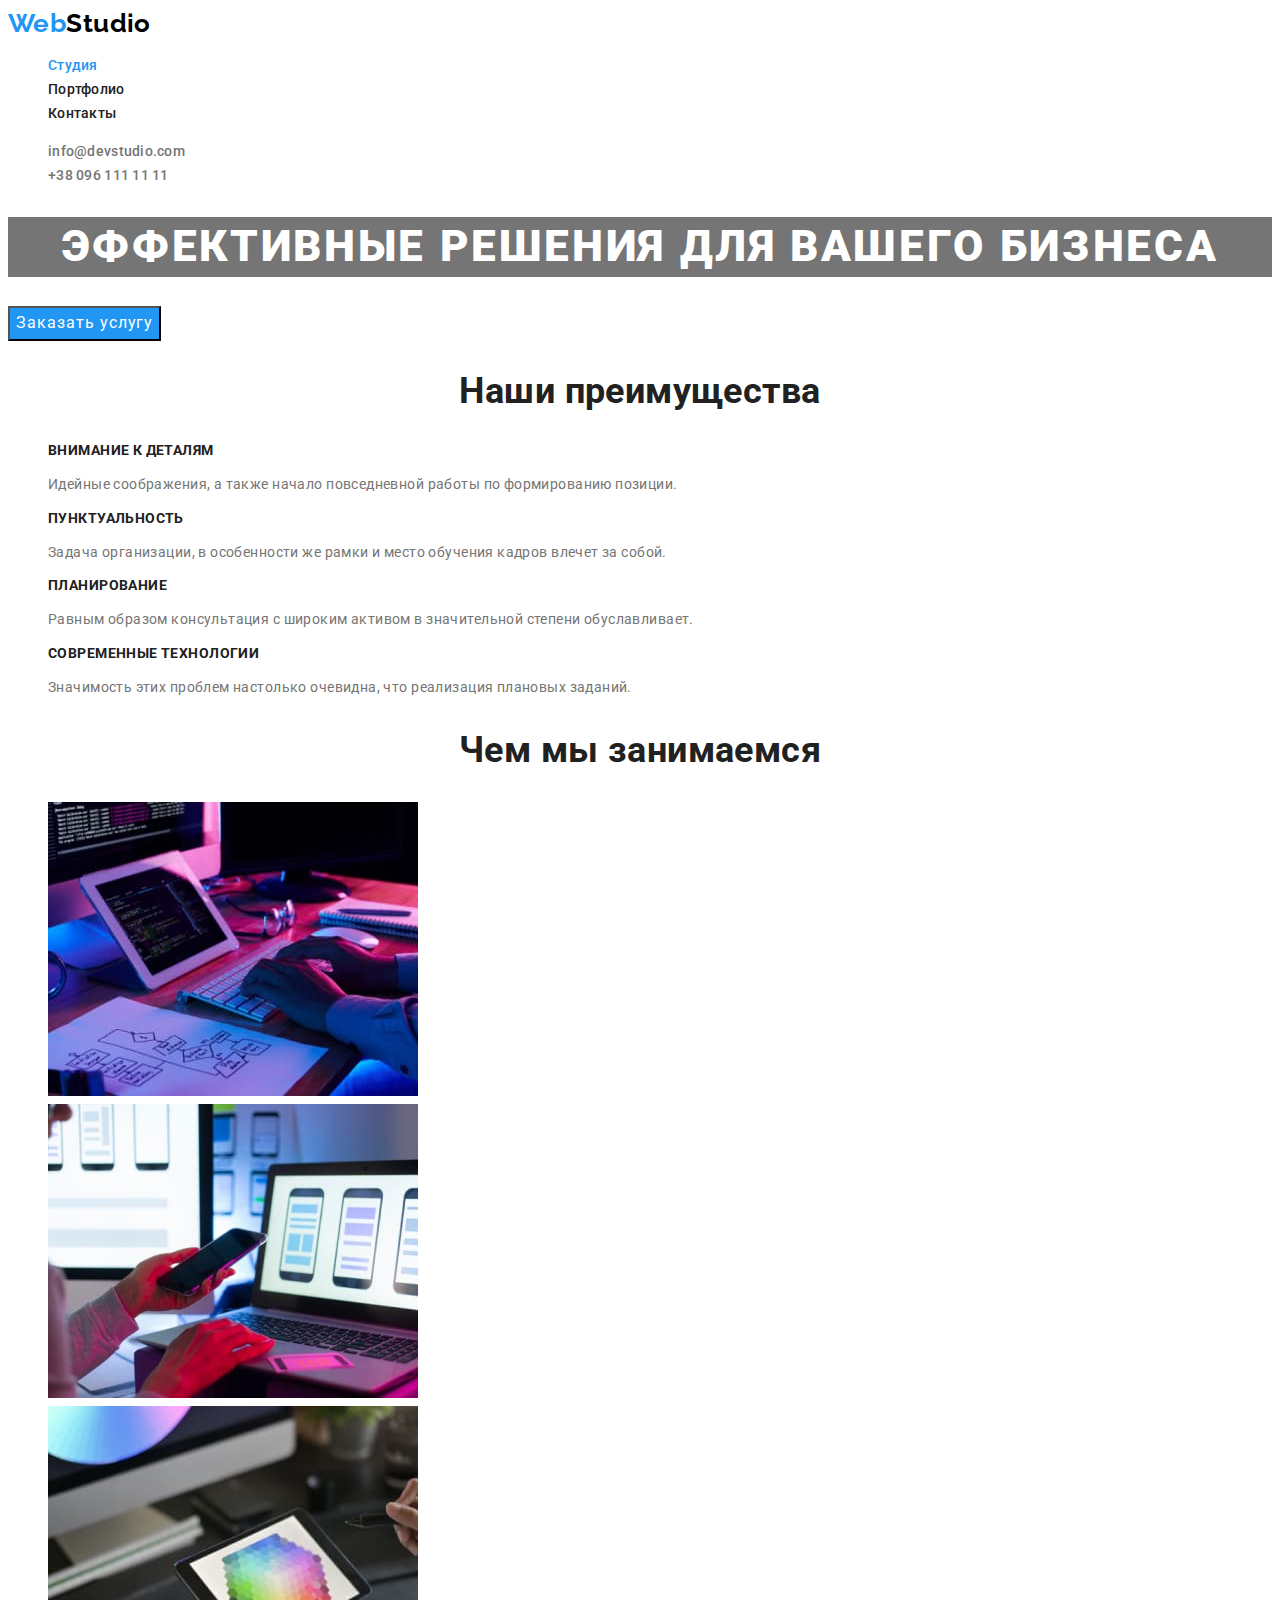
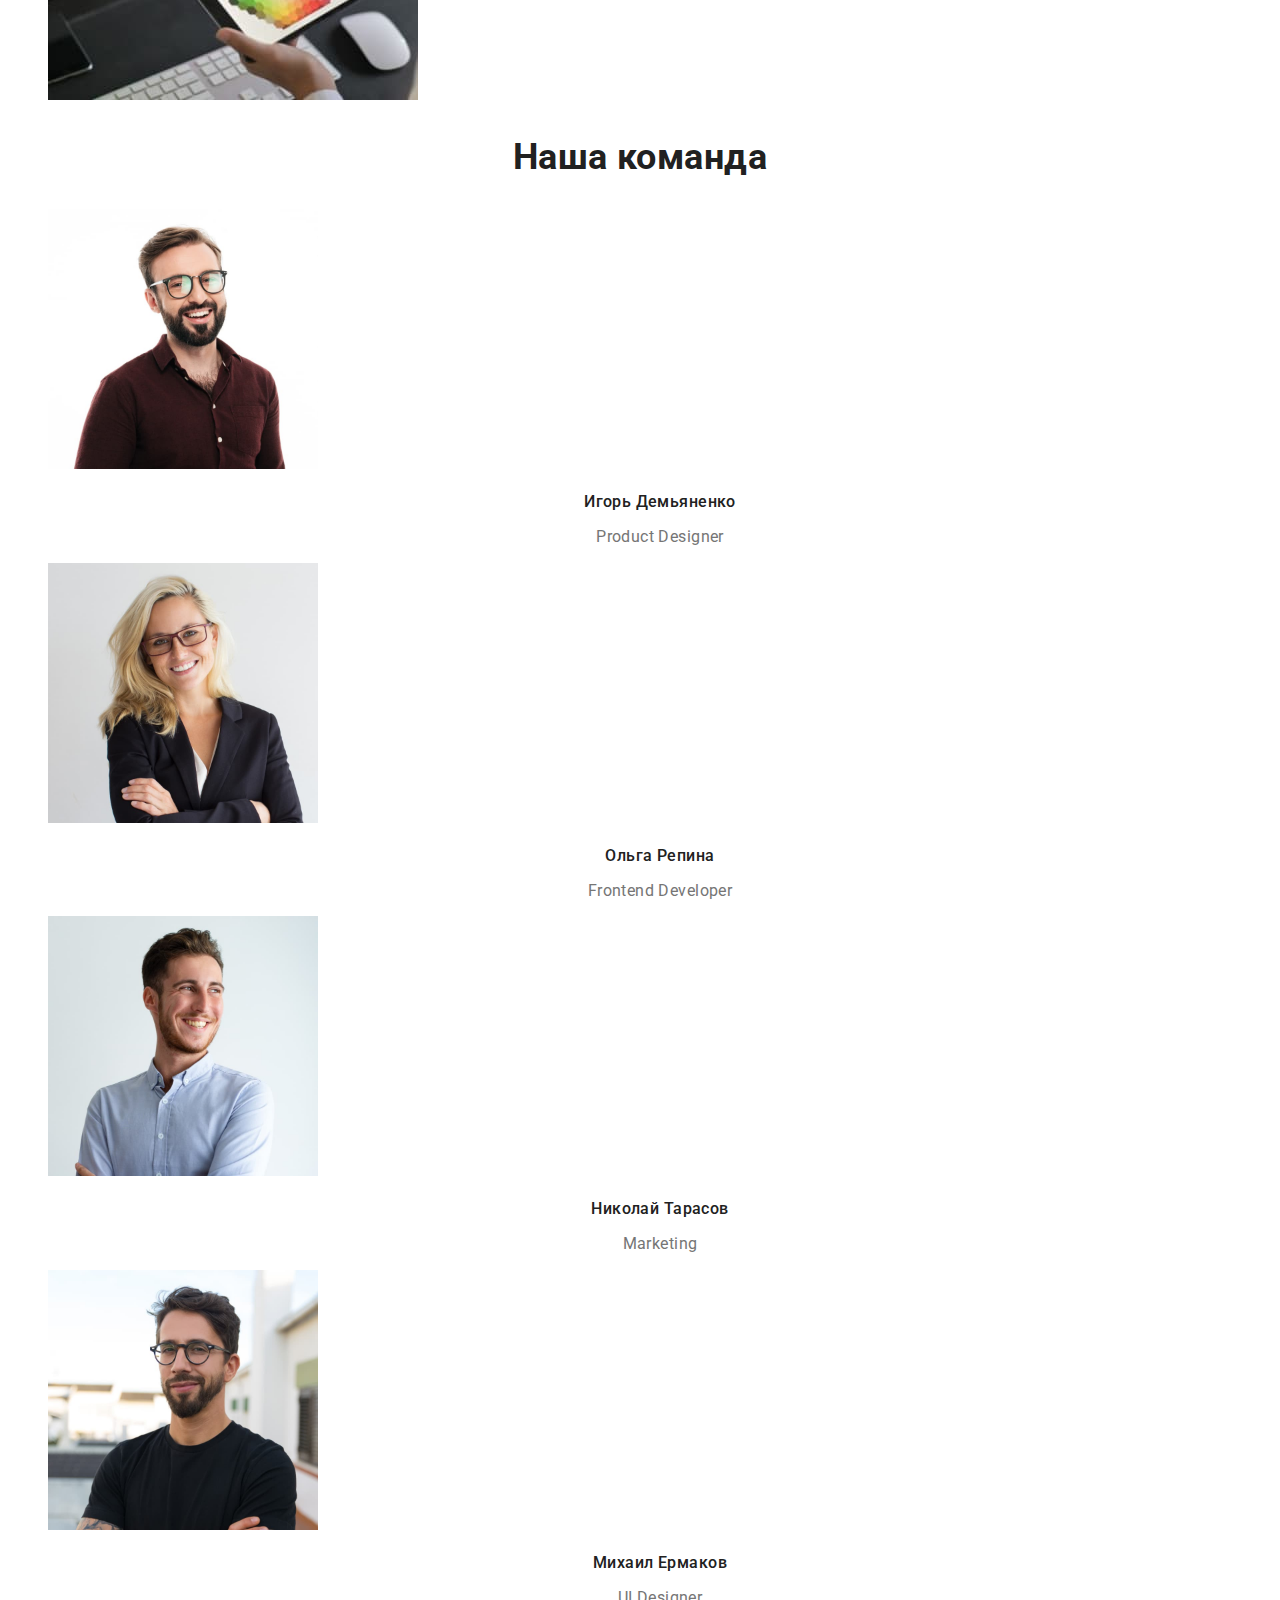
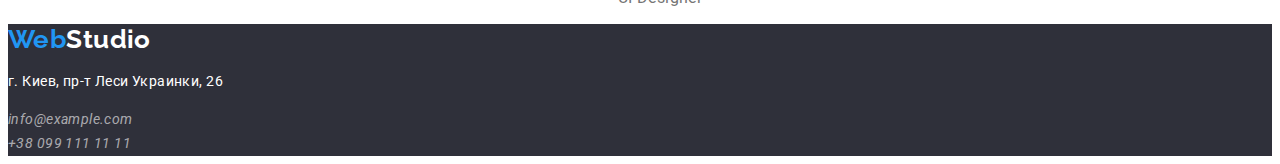
<file: index.html>
<!DOCTYPE html>
<html lang="ru">
  <head>
    <meta charset="UTF-8" />
    <meta http-equiv="X-UA-Compatible" content="IE=edge" />
    <meta name="viewport" content="width=device-width, initial-scale=1.0" />
    <title>Студия</title>
    <link rel="preconnect" href="https://fonts.googleapis.com" />
    <link rel="preconnect" href="https://fonts.gstatic.com" crossorigin />
    <link
      href="https://fonts.googleapis.com/css2?family=Raleway:wght@700&family=Roboto:wght@400;500;700;900&display=swap"
      rel="stylesheet"
    />
    <link rel="stylesheet" href="./css/styles.css" />
  </head>
  <body>
    <!-- Header -->
    <header>
      <!-- Навигация -->
      <nav>
        <a class="logo" href="./index.html"
          >Web<span class="logo-part">Studio</span></a
        >
        <ul class="nav-list">
          <li>
            <a class="nav-link current" href="./index.html">Студия</a>
          </li>
          <li><a class="nav-link" href="./portfolio.html">Портфолио</a></li>
          <li><a class="nav-link" href="">Контакты</a></li>
        </ul>
      </nav>
      <!-- Контакты -->
      <ul class="contacts">
        <li>
          <a class="contacts-item" href="mailto:info@devstudio.com"
            >info@devstudio.com</a
          >
        </li>
        <li>
          <a class="contacts-item" href="tel:+380961111111"
            >+38 096 111 11 11</a
          >
        </li>
      </ul>
    </header>
    <!-- Main -->
    <main>
      <!-- Секция1 -->
      <section class="hero">
        <h1 class="hero-title">Эффективные решения для вашего бизнеса</h1>
        <button class="hero-button" type="button">Заказать услугу</button>
      </section>
      <!-- Наши преимущества -->
      <section class="benefits">
        <h2 class="title">Наши преимущества</h2>
        <ul class="list">
          <li>
            <h3 class="list-item">Внимание к деталям</h3>
            <p>
              Идейные соображения, а также начало повседневной работы по
              формированию позиции.
            </p>
          </li>
          <li>
            <h3 class="list-item">Пунктуальность</h3>
            <p>
              Задача организации, в особенности же рамки и место обучения кадров
              влечет за собой.
            </p>
          </li>
          <li>
            <h3 class="list-item">Планирование</h3>
            <p>
              Равным образом консультация с широким активом в значительной
              степени обуславливает.
            </p>
          </li>
          <li>
            <h3 class="list-item">Современные технологии</h3>
            <p>
              Значимость этих проблем настолько очевидна, что реализация
              плановых заданий.
            </p>
          </li>
        </ul>
      </section>
      <!-- Чем мы занимаемся -->
      <section class="services">
        <h2 class="title">Чем мы занимаемся</h2>
        <ul class="list">
          <li>
            <a href=""
              ><img src="./images/html-coding.jpg" alt="Верстка" width="370"
            /></a>
          </li>
          <li>
            <a href=""
              ><img
                src="./images/mobile-adaptation.jpg"
                alt="Адаптация под мобильные утройства"
                width="370"
            /></a>
          </li>
          <li>
            <a href=""
              ><img src="./images/styling.jpg" alt="Стилизация" width="370"
            /></a>
          </li>
        </ul>
      </section>
      <!-- Наша команда -->
      <section class="team">
        <h2 class="title">Наша команда</h2>
        <ul class="list">
          <li>
            <img
              src="./images/igor-demianenko.jpg"
              alt="Игорь Демьяненко"
              width="270"
            />
            <h3 class="team-member">Игорь Демьяненко</h3>
            <p class="position">Product Designer</p>
          </li>
          <li>
            <img
              src="./images/olga-repina.jpg"
              alt="Ольга Репина"
              width="270"
            />
            <h3 class="team-member">Ольга Репина</h3>
            <p class="position">Frontend Developer</p>
          </li>
          <li>
            <img
              src="./images/nikolay-tarasov.jpg"
              alt="Николай Тарасов"
              width="270"
            />
            <h3 class="team-member">Николай Тарасов</h3>
            <p class="position">Marketing</p>
          </li>
          <li>
            <img
              src="./images/mihail-ermakov.jpg"
              alt="Михаил Ермаков"
              width="270"
            />
            <h3 class="team-member">Михаил Ермаков</h3>
            <p class="position">UI Designer</p>
          </li>
        </ul>
      </section>
    </main>
    <!-- Footer -->
    <footer class="footer-section">
      <a class="logo" href="./index.html"
        >Web<span class="logo-part">Studio</span></a
      >
      <address>
        <p class="physical-address">г. Киев, пр-т Леси Украинки, 26</p>
        <a class="web-address" href="mailto:info@example.com"
          >info@example.com</a
        ><br />
        <a class="web-address" href="tel:+380991111111">+38 099 111 11 11</a>
      </address>
    </footer>
  </body>
</html>
</file>
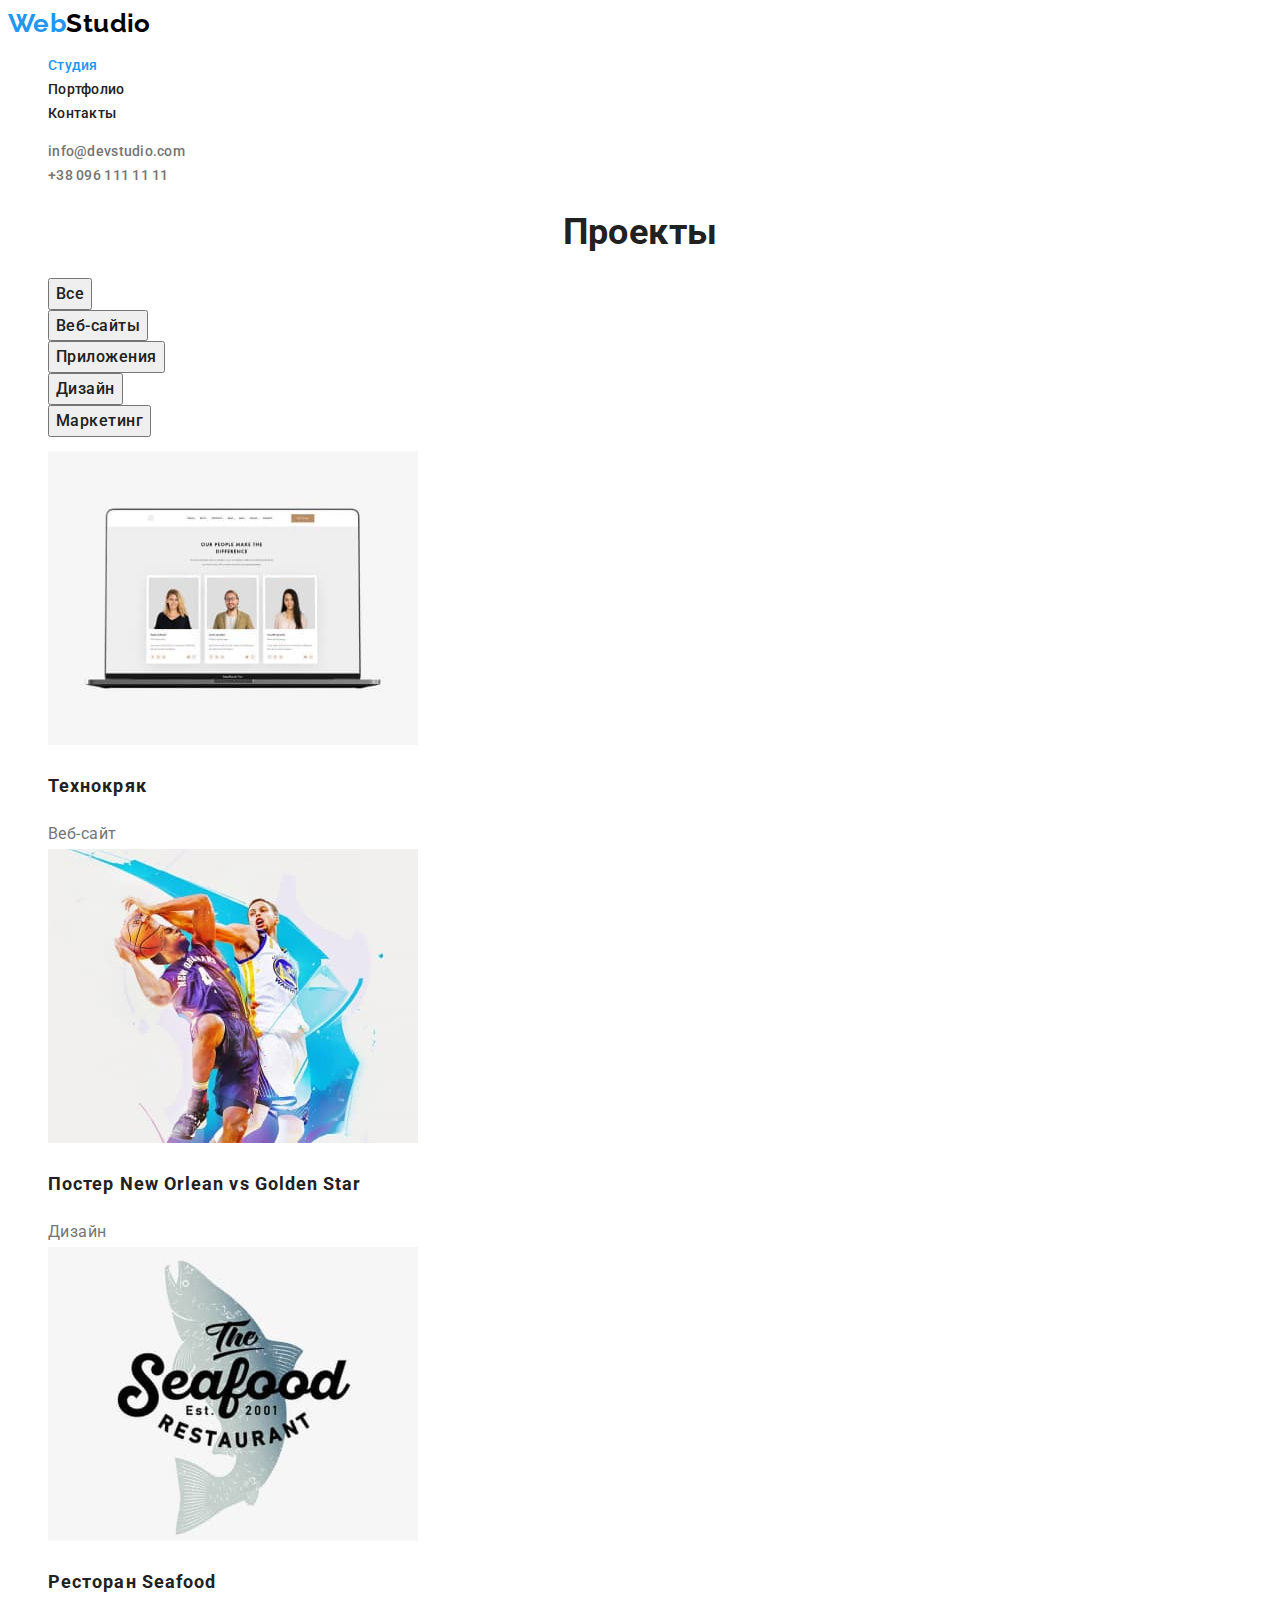
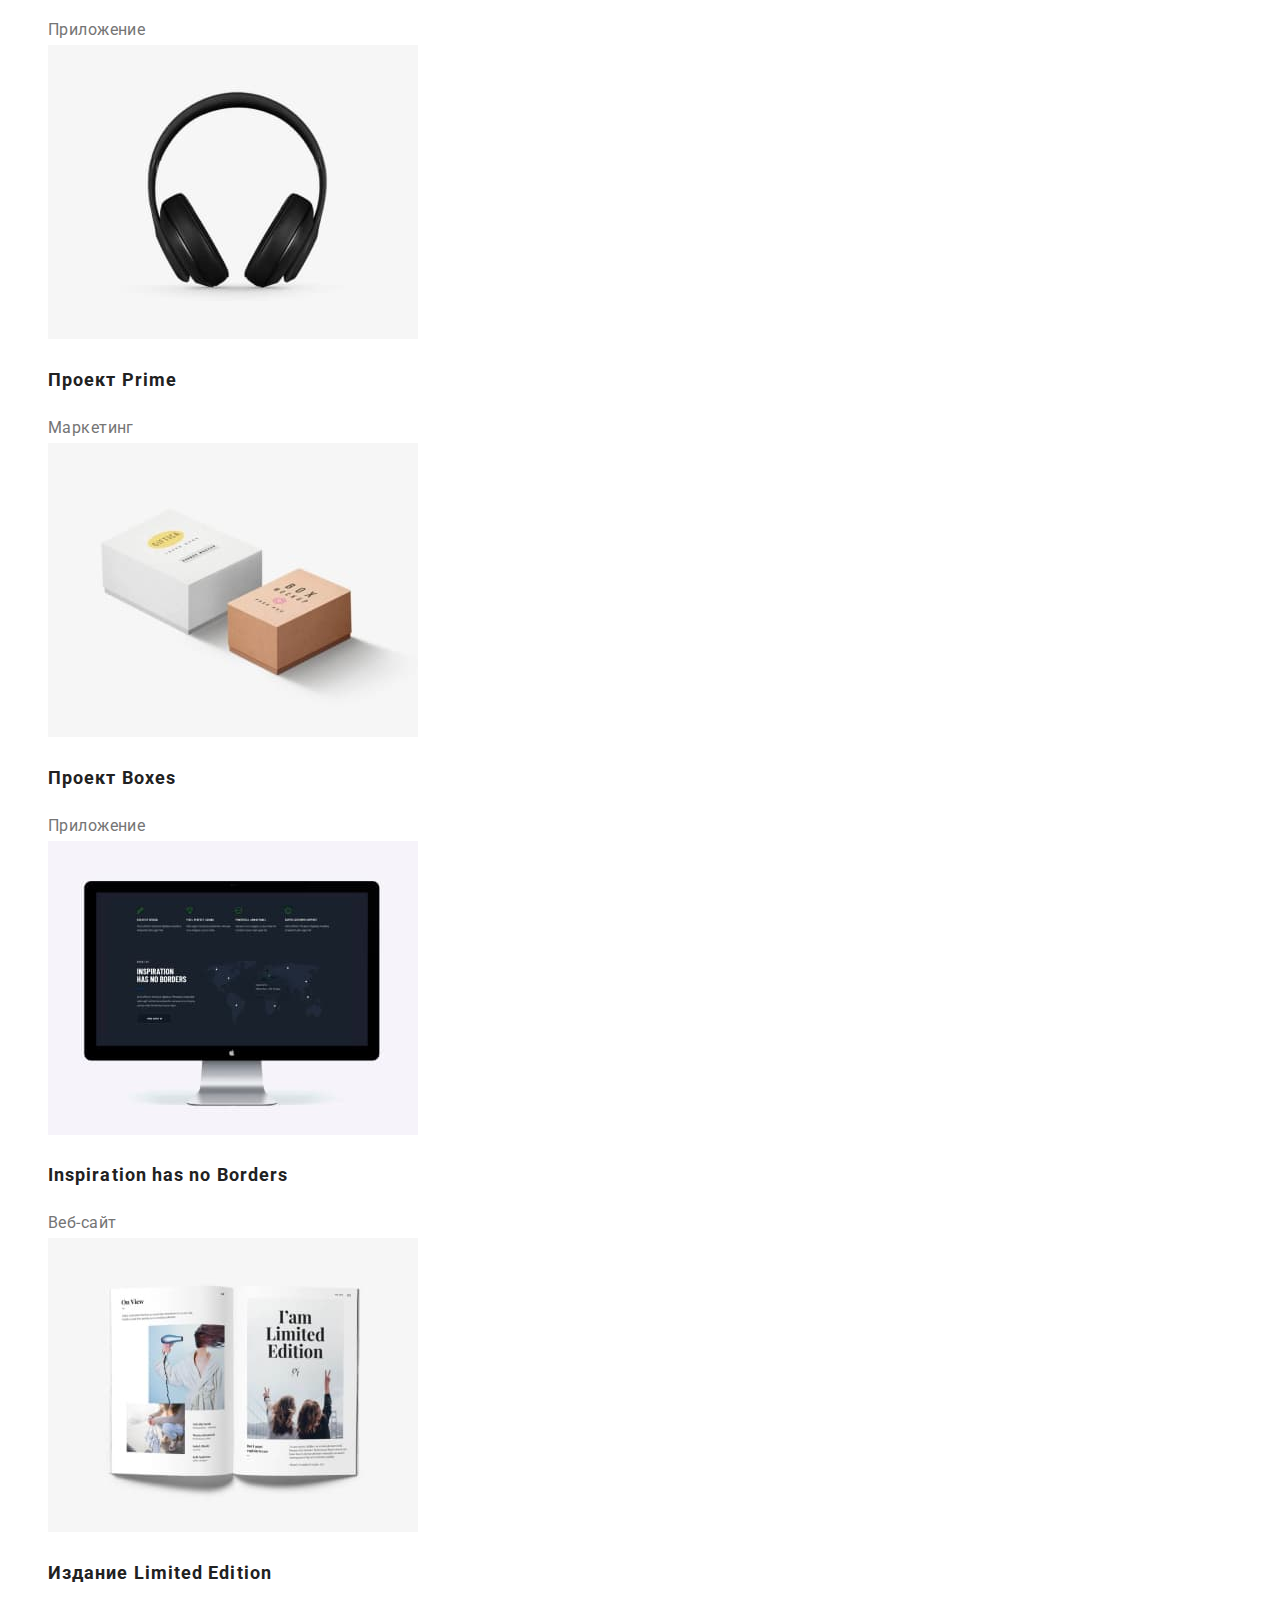
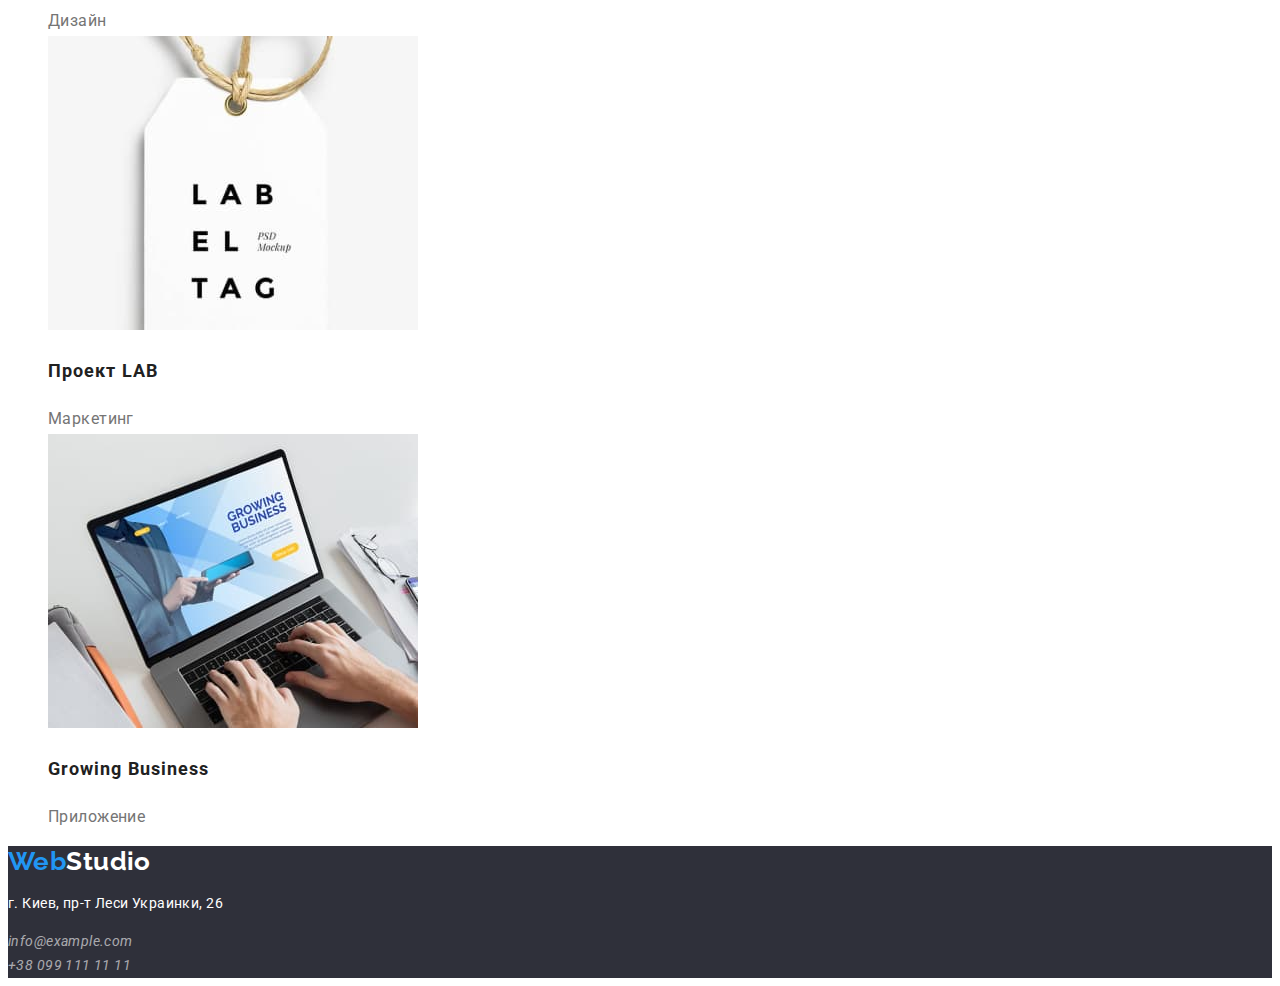
<file: portfolio.html>
<!DOCTYPE html>
<html lang="ru">
  <head>
    <meta charset="UTF-8" />
    <meta http-equiv="X-UA-Compatible" content="IE=edge" />
    <meta name="viewport" content="width=device-width, initial-scale=1.0" />
    <title>Портфолио</title>
    <link rel="preconnect" href="https://fonts.googleapis.com" />
    <link rel="preconnect" href="https://fonts.gstatic.com" crossorigin />
    <link
      href="https://fonts.googleapis.com/css2?family=Raleway:wght@700&family=Roboto:wght@400;500;700;900&display=swap"
      rel="stylesheet"
    />
    <link rel="stylesheet" href="./css/styles.css" />
  </head>
  <body>
    <!-- Header -->
    <header>
      <!-- Навигация -->
      <nav>
        <a class="logo" href="./index.html"
          >Web<span class="logo-part">Studio</span></a
        >
        <ul class="nav-list">
          <li>
            <a class="nav-link current" href="./index.html">Студия</a>
          </li>
          <li><a class="nav-link" href="./portfolio.html">Портфолио</a></li>
          <li><a class="nav-link" href="">Контакты</a></li>
        </ul>
      </nav>
      <!-- Контакты -->
      <ul class="contacts">
        <li>
          <a class="contacts-item" href="mailto:info@devstudio.com"
            >info@devstudio.com</a
          >
        </li>
        <li>
          <a class="contacts-item" href="tel:+380961111111"
            >+38 096 111 11 11</a
          >
        </li>
      </ul>
    </header>
    <!-- Main -->
    <main>
      <!-- Проекты -->
      <section class="projects">
        <h1 class="title">Проекты</h1>

        <!-- Фильтр  -->
        <ul class="filter">
          <li><button class="filter-button" type="button">Все</button></li>
          <li>
            <button class="filter-button" type="button">Веб-сайты</button>
          </li>
          <li>
            <button class="filter-button" type="button">Приложения</button>
          </li>
          <li><button class="filter-button" type="button">Дизайн</button></li>
          <li>
            <button class="filter-button" type="button">Маркетинг</button>
          </li>
        </ul>

        <!-- Проекты -->
        <ul class="projects-list">
          <li>
            <a class="projects-link" href=""
              ><img
                src="./images/techno.jpg"
                alt="Макет сайта Технокряк"
                width="370"
              />
              <h2 class="projects-name">Технокряк</h2>
              <span class="projects-type">Веб-сайт</span>
            </a>
          </li>
          <li>
            <a class="projects-link" href=""
              ><img
                src="./images/new-orlean-vs-glden-star.jpg"
                alt="Постер"
                width="370"
              />
              <h2 class="projects-name">Постер New Orlean vs Golden Star</h2>
              <span class="projects-type">Дизайн</span></a
            >
          </li>
          <li>
            <a class="projects-link" href=""
              ><img
                src="./images/seafood-restaraunt.jpg"
                alt="Логотип ресторана Seafood "
                width="370"
              />
              <h2 class="projects-name">Ресторан Seafood</h2>
              <span class="projects-type">Приложение</span></a
            >
          </li>
          <li>
            <a class="projects-link" href=""
              ><img
                src="./images/prime-project.jpg"
                alt="Логотип Prime"
                width="370"
              />
              <h2 class="projects-name">Проект Prime</h2>
              <span class="projects-type">Маркетинг</span></a
            >
          </li>
          <li>
            <a class="projects-link" href=""
              ><img
                src="./images/boxes-project.jpg"
                alt="Логотип Boxes"
                width="370"
              />
              <h2 class="projects-name">Проект Boxes</h2>
              <span class="projects-type">Приложение</span></a
            >
          </li>
          <li>
            <a class="projects-link" href=""
              ><img
                src="./images/inspiration-no-borders.jpg"
                alt="Макет сайта Inspiration has no Borders"
                width="370"
              />
              <h2 class="projects-name">Inspiration has no Borders</h2>
              <span class="projects-type">Веб-сайт</span></a
            >
          </li>
          <li>
            <a class="projects-link" href=""
              ><img
                src="./images/publication-limited-edition.jpg"
                alt="Журнал издания Limited Edition"
                width="370"
              />
              <h2 class="projects-name">Издание Limited Edition</h2>
              <span class="projects-type">Дизайн</span></a
            >
          </li>
          <li>
            <a class="projects-link" href=""
              ><img
                src="./images/lab-project.jpg"
                alt="Продукт LAB "
                width="370"
              />
              <h2 class="projects-name">Проект LAB</h2>
              <span class="projects-type">Маркетинг</span></a
            >
          </li>
          <li>
            <a class="projects-link" href=""
              ><img
                src="./images/growing-business.jpg"
                alt="Макет сайта Growing Business "
                width="370"
              />
              <h2 class="projects-name">Growing Business</h2>
              <span class="projects-type">Приложение</span></a
            >
          </li>
        </ul>
      </section>
    </main>
    <!-- Footer -->
    <footer class="footer-section">
      <a class="logo" href="./index.html"
        >Web<span class="logo-part">Studio</span></a
      >
      <address>
        <p class="physical-address">г. Киев, пр-т Леси Украинки, 26</p>
        <a class="web-address" href="mailto:info@example.com"
          >info@example.com</a
        ><br />
        <a class="web-address" href="tel:+380991111111">+38 099 111 11 11</a>
      </address>
    </footer>
  </body>
</html>
</file>
<file: css/styles.css>
/* Переменные */
:root {
    --backgrond-color:#ffffff;
    --nav-link-color:#212121;
    --focus-color: #2196F3;
    --logo-color: #2196F3;
    --text-color:#757575;
    --title-color:#212121;
    --button-text-color:#212121;
}

/* основные стили */
body {
    background-color: var(--backgrond-color);
    color: var(--text-color);
    font-family: Roboto,sans-serif;
    /* identical to box height, or 188% */
    font-size: 14px;
    line-height: 1.71;
    /* or 171% */
    letter-spacing: 0.03em;
}

/* Оформление списков навигации и контактов */

.nav-list, .contacts {
    list-style: none;
}

/* лого первая часть */
.logo /* ,.logo:hover,.logo:focus  */
{
    color: var(--logo-color);
    font-family: 'Raleway', sans-serif;
    font-weight: 700;
    font-size: 26px;
    line-height: 1.19;
    /* identical to box height */
    text-decoration: none;
}

/* Лого вторая часть */
.logo-part /* ,.logo-part:focus,.logo-part:hover */
 {
    --logo-color:#000000;
    color:var(--logo-color);
}

/* Ссылки навигации */
.nav-link {
    color: var(--nav-link-color);
    font-weight: 500;
    line-height: 1.14;
    letter-spacing: 0.02em;
    text-decoration: none;
}

/* Подсветка текущей страницы и наведения */
.current, .nav-link:hover, .nav-link:focus {
    color: var(--focus-color);
}



/* оформление контактов */
.contacts-item {
    color: var(--text-color);
    font-weight: 500;
    line-height: 1.14;
    letter-spacing: 0.02em;
    text-decoration: none;
}

.contacts-item:hover, .contacts-item:focus  {
    color: var(--focus-color);
}

/* Стилизация основы */

/* Секция герой */
.hero{

}

/* Оформления заголовка */
.hero-title {
    background-color: #757575; /*временное значение*/
    --title-color:#ffffff;
    color:var(--title-color);
    font-weight: 900;
    font-size: 44px;
    line-height: 1.36;
    /* or 136% */
    text-align: center;
    letter-spacing: 0.06em;
    text-transform: uppercase; 
}

/* кнопка герой */
.hero-button {
    --button-text-color:#ffffff;
    color: var(--button-text-color);
    background-color: #2196F3;
    font-family: 'Roboto';
    font-size: 16px;
    line-height: 1.8;
    /* identical to box height, or 188% */
    letter-spacing: 0.06em;
    cursor: pointer;
}

/* Секция преимущества */
.benefits {

}

/* Оформление заголовка преимуществ */
.title {
    color: var(--title-color);
    font-size: 36px;
    line-height: 1.16;
    text-align: center;
}

/* оформление списка преимуществ */
.benefits .list {
    list-style: none;
}

/* оформление преимущества */
.list-item {
    color: var(--title-color);
    font-style: normal;
    font-size: 14px;
    line-height: 1.14;
    text-transform: uppercase;
}

/* секция услуги */
.services {

}

/* оформление списка услуг */
.services .list {
    list-style: none;
}

/* секция команда */
.team {

}

/* оформление списка команды */
.team .list {
    list-style: none;
}

/* офрормление сотрудника */
.team-member {
    color: var(--title-color);
    font-weight: 500;
    font-size: 16px;
    line-height: 1.18;
    /* identical to box height */
    text-align: center;
}

/* оформление должности */
.position {
    color: var(--text-color);
    font-size: 16px;
    line-height: 1.18;
    /* identical to box height */
    text-align: center;
}

/* оформление списка фильтра */
.filter {
    list-style: none;
}

/* оформление кнопок фильтра */
.filter-button {
    color: var(--button-text-color);
    font-family: 'Roboto';
    font-weight: 500;
    font-size: 16px;
    line-height: 1.62;
    /* identical to box height, or 162% */
    letter-spacing: 0.03em;
    cursor: pointer;
}


.filter-button:hover, .filter-button:focus {
    --text-color:#ffffff;
    color: var(--text-color);
    background-color: var(--focus-color);
    
}

/* оформление списка проектов */
.projects-list {
    list-style: none;
}

/* оформление карточки проекта */
.projects-link {
    text-decoration: none;
}

/* офрмление названия проекта */
.projects-name {
    color: var(--title-color);
    font-size: 18px;
    line-height: 2;
    /* identical to box height, or 200% */
    letter-spacing: 0.06em;
}

/* оформление типа проекта */
.projects-type {
    color:var(--text-color);
    font-size: 16px;
    line-height: 1.88;
    /* identical to box height, or 188% */
}

/* оформление сотостояния карточки проекта */
 .projects-name:active,.projects-name:hover,.projects-name:focus,
 .projects-type:active, .projects-type:hover, .projects-type:focus {
     color: var(--focus-color);
 }

/* footer style */

/* меняем цвет заливки, тк лого белый и текст белый */
.footer-section {
    --background-color:#2F303A;
    background-color: var(--background-color);
}
.footer-section .logo-part {
    --logo-color:#ffffff;
    color: var(--logo-color);
}
.physical-address {
    --text-color:#ffffff;
    color: var(--text-color);
    font-style: normal;
    
}

.web-address{
    color: rgba(255, 255, 255, 0.6);
    text-decoration: none;
}

.web-address:hover, .web-address:focus {
    color:var(--focus-color);
}
</file>
